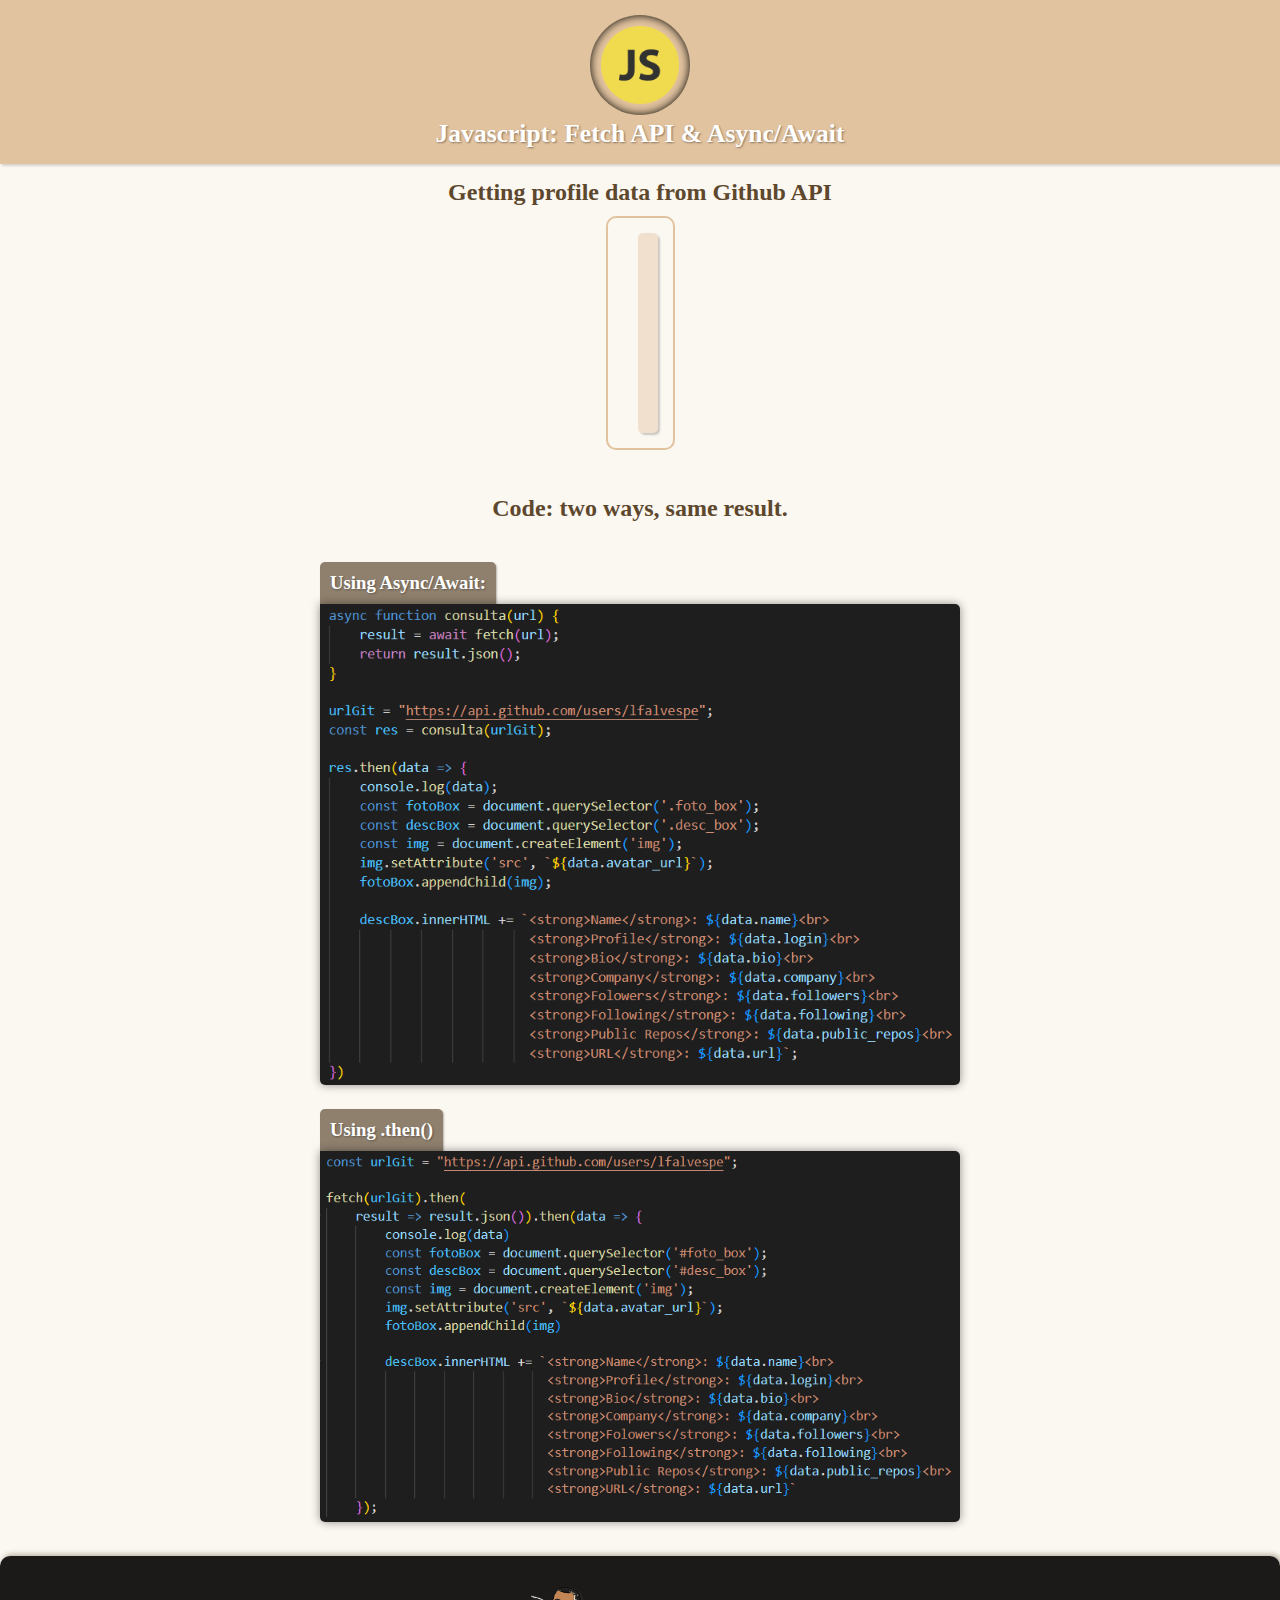
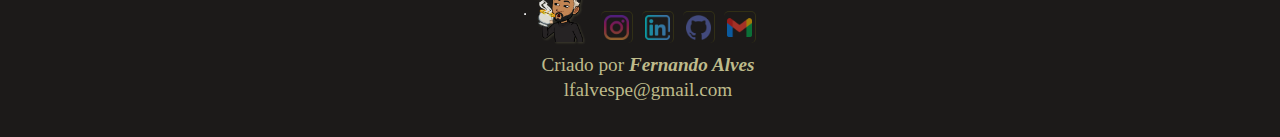
<file: index.html>
<!DOCTYPE html>
<html lang="pt-br">
<head>
    <meta charset="UTF-8">
    <meta http-equiv="X-UA-Compatible" content="IE=edge">
    <meta name="viewport" content="width=device-width, initial-scale=1.0">
    <title>Async/Await</title>
    <link rel="stylesheet" href="style.css">
</head>
<body>

    <header>
        <img src="img/javascript.png" alt="">
        <h1>Javascript: Fetch API & Async/Await</h1>
    </header>

    <h2 id="title">Getting profile data from Github API</h2>

    <div id="git_container">
        <div id="foto_box"></div>
        <div id="desc_box"></div>
    </div>

    <div id="code_container">
        <div id="title">Code: two ways, same result.</div>

        <div id="async">
            <h3>Using Async/Await:</h3>
           <img src="img/async-await.PNG" alt="">
        </div>

        <div id="fetch">
            <h3>Using .then()</h3>
            <img src="img/fetch.PNG" alt="">
        </div>
    </div>

    <footer>

        <hr>

        <div id="logo"><img src="img/logo.png" alt=""></div>
        


        <div id="links">
            <a href="https://instagram.com/lfalvespe" target="_blank"><img src="img/instagram.png" alt="" height="25"></a>
            <a href="https://www.linkedin.com/in/fernando-alves-6a410323b/" target="_blank"><img src="img/linkedin-blue.png" alt="" height="25"></a>
            <a href="https://github.com/lfalvespe" target="_blank"><img src="img/github.png" alt="" height="25"></a>
            <a href="mailto:lfalvespe@gmail.com"><img src="img/gmail.png" alt="" height="25"></a>
        </div>

        <div id="mail">
            <p>
                Criado por <em><strong>Fernando Alves</strong></em>
                <br>lfalvespe@gmail.com
            </p>
        </div>

        
    </footer>

    <script src="script.js"></script>
</body>
</html>
</file>
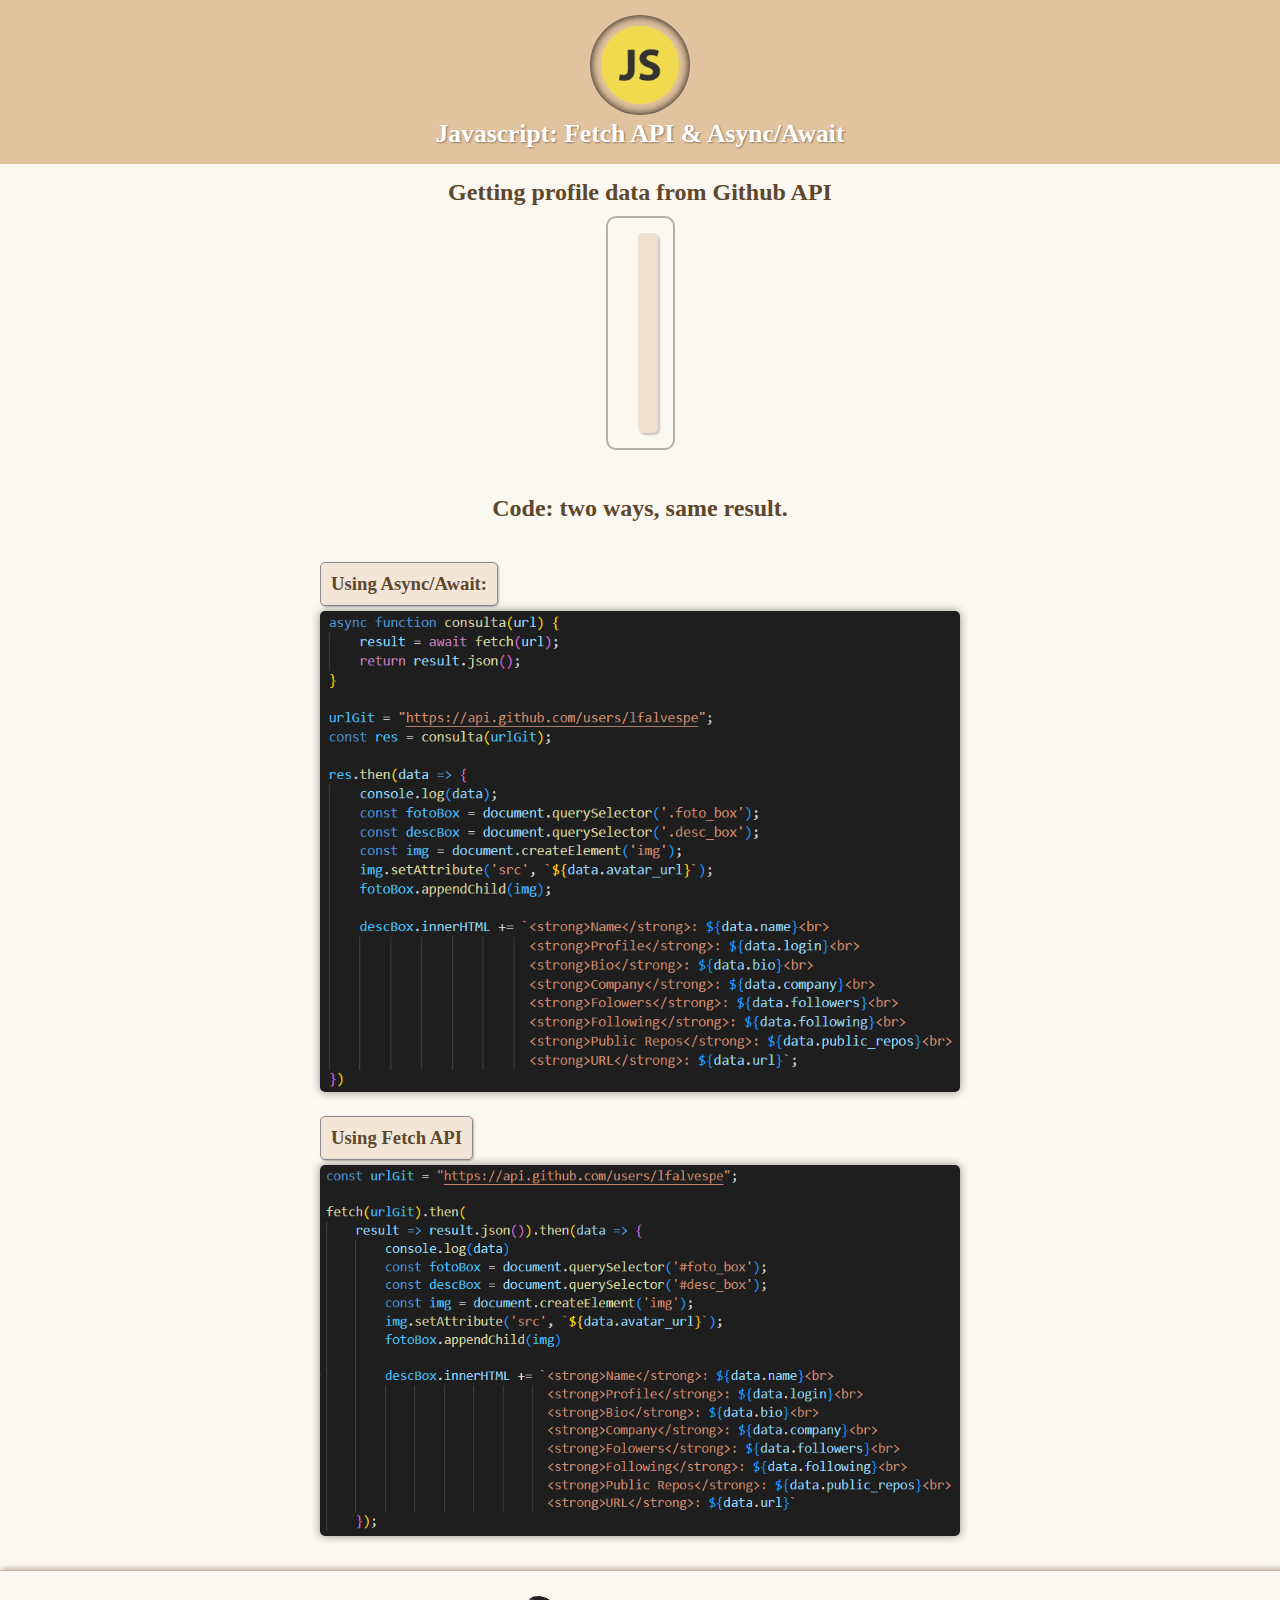
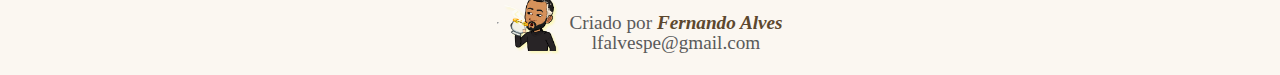
<file: fetch-api/index.html>
<!DOCTYPE html>
<html lang="pt-br">
<head>
    <meta charset="UTF-8">
    <meta http-equiv="X-UA-Compatible" content="IE=edge">
    <meta name="viewport" content="width=device-width, initial-scale=1.0">
    <title>Async/Await</title>
    <link rel="stylesheet" href="style.css">
</head>
<body>

    <header>
        <img src="img/javascript.png" alt="">
        <h1>Javascript: Fetch API & Async/Await</h1>
    </header>

    <h2 id="title">Getting profile data from Github API</h2>

    <div id="git_container">
        <div id="foto_box"></div>
        <div id="desc_box"></div>
    </div>

    <div id="code_container">
        <div id="title">Code: two ways, same result.</div>

        <div id="async">
            <h3>Using Async/Await:</h3>
           <img src="img/async-await.PNG" alt="">
        </div>

        <div id="fetch">
            <h3>Using Fetch API</h3>
            <img src="img/fetch.PNG" alt="">
        </div>
    </div>

    <footer>

        <hr>

        <div id="logo"><img src="img/logo.png" alt=""></div>
        <div id="mail">
            <p>
                Criado por <a href="https://github.com/lfalvespe" target="_blank"><em><strong>Fernando Alves</strong></em></a>
                <br>lfalvespe@gmail.com
            </p>
        </div>

        
    </footer>

    <script src="script.js"></script>
</body>
</html>
</file>
<file: style.css>
* {
    margin: 0;
    padding: 0;
}

header {
    padding: 15px;
    text-align: center;
    background-color: rgba(209, 161, 106, 0.607);
    color: #fff;
    text-shadow: 1px 1px 2px rgba(0, 0, 0, 0.403);
    font-size:.8rem;
    box-shadow: 2px 2px 2px rgba(0, 0, 0, 0.144);
}

header img{
    height: 100px;
    box-shadow: inset 0px 0px 10px black;
    border-radius: 50px;
}

#title {
    margin-top: 5px;
    padding: 10px;
    text-align: center;
    color: rgb(93, 72, 46);
}

body {
    background-color: rgb(251, 247, 241);
}

#git_container {
    margin-top: 10px;
    margin-left: 10px;
    margin-right:10px;
    padding: 15px;
    display: flex;
    flex-flow: row wrap;
    align-items: center;
    justify-content:center;
    gap: 15px;
    border: 2px solid rgba(209, 161, 106, 0.607);
    border-radius: 10px;
    width:fit-content;
}

#foto_box {
   height: 200px;
   border-radius: 5px;
   overflow: hidden;
   box-shadow: 2px 2px 2px rgba(0, 0, 0, 0.192);
}

#foto_box img {
    height: 200px;
}

#desc_box {
    height: 180px;
    background-color:rgba(209, 161, 106, 0.271);
    border-radius: 5px;
    padding: 10px;
    box-shadow: 2px 2px 2px rgba(0, 0, 0, 0.192);
    color: rgb(64, 64, 64);
    line-height: 23px;
}

#code_container {
    margin-top: 20px;
    display: flex;
    flex-flow: row wrap;
    align-items: center;
    justify-content: center;
    gap: 20px;
}

#code_container #title {
    flex:100%;
    text-align: center;
    padding: 20px;
    font-weight: bold;
    font-size: 1.5em;
    color: rgb(93, 72, 46);
}

#async img, #fetch img {
   width: 90vw;
   border-radius: 0px 5px 5px 5px;
   box-shadow: 0px 0px 10px rgba(0, 0, 0, 0.418);
}

#async h3, #fetch h3 {
    text-align: center;
    padding: 10px;
    background-color: rgb(143, 128, 110);
    color: rgb(255, 255, 255);
    text-shadow: 1px 1px 2px rgba(0, 0, 0, 0.336);
    border-radius: 5px 5px 0px 0px;
    width: fit-content;
    box-shadow: 1px 1px 2px rgba(0, 0, 0, 0.267);
}

footer {
    margin-top: 30px;
    display: flex;
    flex-flow: row wrap;
    justify-content: center;
    align-items: center;
    gap: 5px;
    background-color: rgba(22, 20, 18, 0.973);
    box-shadow: 2px -2px 5px rgba(93, 72, 46, 0.377);
    padding: 25px;
    border-radius: 10px 10px 0px 0px;
}

footer #logo img {
    height: 60px;
    filter: drop-shadow(1px 1px 1px rgba(252, 252, 173, 0.164));
    opacity: 90%;
}

footer #mail {
    flex: 100%;
    height: 60px;
}

footer #mail p {
    margin-left: 16px;
    text-align: center;
    line-height: 25px;
    color: rgb(190, 187, 139);
    font-size: 1.2rem;
}

footer #links {
    text-align: center;
    margin-top: 30px;
}

footer #links img {
    padding: 3px;
    margin-left: 5px;
    border-top: 1px solid rgba(255, 255, 0, 0.158);
    border-right: 1px solid rgba(255, 255, 0, 0.158);
    border-radius: 5px;
    opacity: 60%;
}

footer #links img:hover {
    opacity: 100%;
}

@media screen and (min-width:800px) {
    #async img, #fetch img {
        width: 50vw;
     }

    #git_container {
        margin: auto;
    }
}

@media screen and (max-width:800px) {
    #desc_box {
        height: fit-content;
    }
}
</file>
<file: fetch-api/style.css>
* {
    margin: 0;
    padding: 0;
}

header {
    padding: 15px;
    text-align: center;
    background-color: rgba(209, 161, 106, 0.607);
    color: #fff;
    text-shadow: 1px 1px 2px rgba(0, 0, 0, 0.403);
    font-size:.8rem;
}

header img{
    height: 100px;
    box-shadow: inset 0px 0px 10px black;
    border-radius: 50px;
}

#title {
    margin-top: 5px;
    padding: 10px;
    text-align: center;
    color: rgb(93, 72, 46);
}

body {
    background-color: rgb(251, 247, 241);
}

#git_container {
    margin-top: 10px;
    margin-left: 10px;
    margin-right:10px;
    padding: 15px;
    display: flex;
    flex-flow: row wrap;
    align-items: center;
    justify-content:center;
    gap: 15px;
    border: 2px solid rgb(179, 175, 175);
    border-radius: 10px;
    width:fit-content;
}

#foto_box {
   background-color: aquamarine;
   height: 200px;
   border-radius: 5px;
   overflow: hidden;
   box-shadow: 2px 2px 2px rgba(0, 0, 0, 0.192);
}

#foto_box img {
    height: 200px;
}

#desc_box {
    height: 180px;
    background-color:rgba(209, 161, 106, 0.271);
    border-radius: 5px;
    padding: 10px;
    box-shadow: 2px 2px 2px rgba(0, 0, 0, 0.192);
    color: rgb(64, 64, 64);
}

#code_container {
    margin-top: 20px;
    display: flex;
    flex-flow: row wrap;
    align-items: center;
    justify-content: center;
    gap: 20px;
}

#code_container #title {
    flex:100%;
    text-align: center;
    padding: 20px;
    font-weight: bold;
    font-size: 1.5em;
    color: rgb(93, 72, 46);
}

#async img, #fetch img {
   width: 90vw;
   border-radius: 5px;
   box-shadow: 0px 0px 10px rgba(0, 0, 0, 0.418);
}

#async h3, #fetch h3 {
    text-align: center;
    padding: 10px;
    background-color: rgba(238, 219, 198, 0.607);
    color: rgb(93, 72, 46);
    border: 1px solid rgb(141, 139, 139);
    border-radius: 5px;
    width: fit-content;
    margin-bottom: 5px;
    box-shadow: 1px 1px 2px rgba(0, 0, 0, 0.267);
}

footer {
    margin-top: 30px;
    display: flex;
    flex-flow: row wrap;
    justify-content: center;
    align-items: center;
    gap: 5px;
    border-top: 1px solid rgba(93, 72, 46, 0.377);
    box-shadow: 2px -2px 5px rgba(93, 72, 46, 0.377);
    padding: 20px;
}

footer #logo img {
    height: 60px;
    filter: drop-shadow(2px 2px 1px rgba(255, 255, 0, 0.219));
}

footer #mail {
    height: 60px;
}

footer #mail p {
    margin-top: 20px;
    text-align: center;
    line-height: 20px;
    color: rgb(90, 90, 90);
    font-size: 1.2rem;
}

footer #mail a {
    text-decoration: none;
    cursor: pointer;
    color: rgb(93, 72, 46);
}

@media screen and (min-width:800px) {
    #async img, #fetch img {
        width: 50vw;
     }

    #git_container {
        margin: auto;
    }
}
</file>
